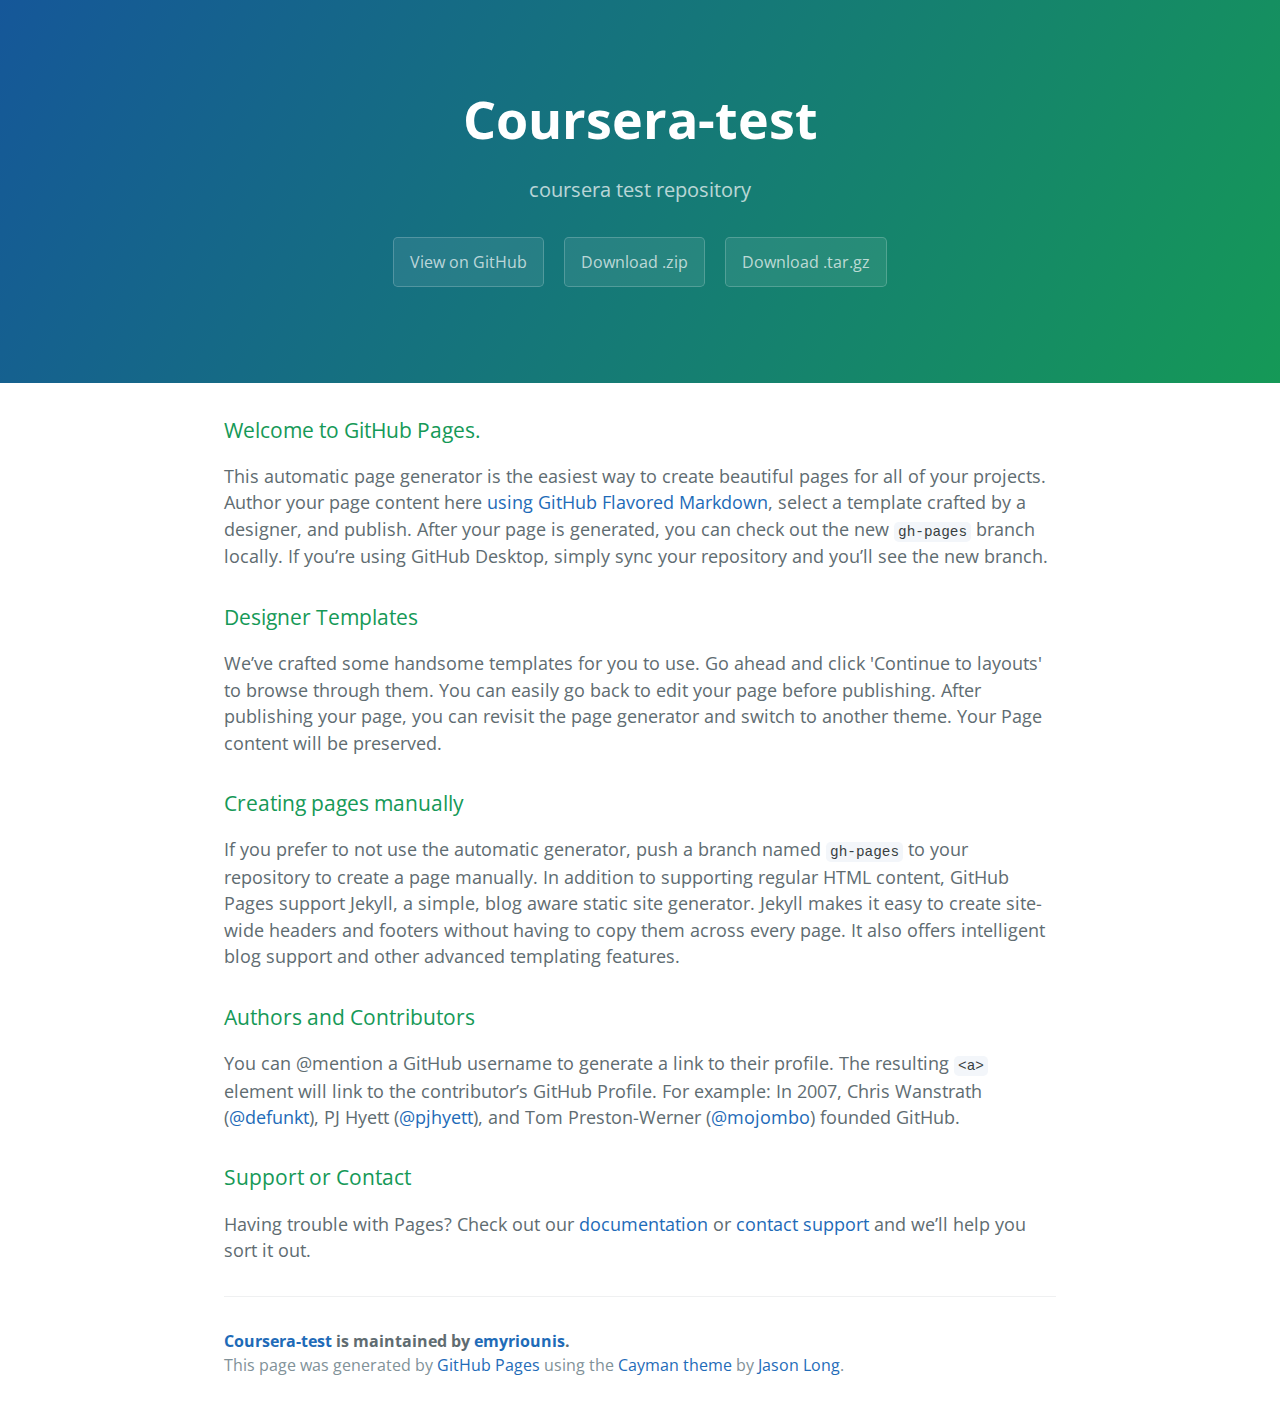
<file: index.html>
<!DOCTYPE html>
<html lang="en-us">
  <head>
    <meta charset="UTF-8">
    <title>Coursera-test by emyriounis</title>
    <meta name="viewport" content="width=device-width, initial-scale=1">
    <link rel="stylesheet" type="text/css" href="stylesheets/normalize.css" media="screen">
    <link href='https://fonts.googleapis.com/css?family=Open+Sans:400,700' rel='stylesheet' type='text/css'>
    <link rel="stylesheet" type="text/css" href="stylesheets/stylesheet.css" media="screen">
    <link rel="stylesheet" type="text/css" href="stylesheets/github-light.css" media="screen">
  </head>
  <body>
    <section class="page-header">
      <h1 class="project-name">Coursera-test</h1>
      <h2 class="project-tagline">coursera test repository</h2>
      <a href="https://github.com/emyriounis/coursera-test" class="btn">View on GitHub</a>
      <a href="https://github.com/emyriounis/coursera-test/zipball/master" class="btn">Download .zip</a>
      <a href="https://github.com/emyriounis/coursera-test/tarball/master" class="btn">Download .tar.gz</a>
    </section>

    <section class="main-content">
      <h3>
<a id="welcome-to-github-pages" class="anchor" href="#welcome-to-github-pages" aria-hidden="true"><span aria-hidden="true" class="octicon octicon-link"></span></a>Welcome to GitHub Pages.</h3>
<p>This automatic page generator is the easiest way to create beautiful pages for all of your projects. Author your page content here <a href="https://guides.github.com/features/mastering-markdown/">using GitHub Flavored Markdown</a>, select a template crafted by a designer, and publish. After your page is generated, you can check out the new <code>gh-pages</code> branch locally. If you’re using GitHub Desktop, simply sync your repository and you’ll see the new branch.</p>
<h3>
<a id="designer-templates" class="anchor" href="#designer-templates" aria-hidden="true"><span aria-hidden="true" class="octicon octicon-link"></span></a>Designer Templates</h3>
<p>We’ve crafted some handsome templates for you to use. Go ahead and click 'Continue to layouts' to browse through them. You can easily go back to edit your page before publishing. After publishing your page, you can revisit the page generator and switch to another theme. Your Page content will be preserved.</p>
<h3>
<a id="creating-pages-manually" class="anchor" href="#creating-pages-manually" aria-hidden="true"><span aria-hidden="true" class="octicon octicon-link"></span></a>Creating pages manually</h3>
<p>If you prefer to not use the automatic generator, push a branch named <code>gh-pages</code> to your repository to create a page manually. In addition to supporting regular HTML content, GitHub Pages support Jekyll, a simple, blog aware static site generator. Jekyll makes it easy to create site-wide headers and footers without having to copy them across every page. It also offers intelligent blog support and other advanced templating features.</p>
<h3>
<a id="authors-and-contributors" class="anchor" href="#authors-and-contributors" aria-hidden="true"><span aria-hidden="true" class="octicon octicon-link"></span></a>Authors and Contributors</h3>
<p>You can @mention a GitHub username to generate a link to their profile. The resulting <code>&lt;a&gt;</code> element will link to the contributor’s GitHub Profile. For example: In 2007, Chris Wanstrath (<a class="user-mention" data-hovercard-type="user" data-hovercard-url="/users/defunkt/hovercard" data-octo-click="hovercard-link-click" data-octo-dimensions="link_type:self" href="https://github.com/defunkt">@defunkt</a>), PJ Hyett (<a class="user-mention" data-hovercard-type="user" data-hovercard-url="/users/pjhyett/hovercard" data-octo-click="hovercard-link-click" data-octo-dimensions="link_type:self" href="https://github.com/pjhyett">@pjhyett</a>), and Tom Preston-Werner (<a class="user-mention" data-hovercard-type="user" data-hovercard-url="/users/mojombo/hovercard" data-octo-click="hovercard-link-click" data-octo-dimensions="link_type:self" href="https://github.com/mojombo">@mojombo</a>) founded GitHub.</p>
<h3>
<a id="support-or-contact" class="anchor" href="#support-or-contact" aria-hidden="true"><span aria-hidden="true" class="octicon octicon-link"></span></a>Support or Contact</h3>
<p>Having trouble with Pages? Check out our <a href="https://help.github.com/pages">documentation</a> or <a href="https://github.com/contact">contact support</a> and we’ll help you sort it out.</p>

      <footer class="site-footer">
        <span class="site-footer-owner"><a href="https://github.com/emyriounis/coursera-test">Coursera-test</a> is maintained by <a href="https://github.com/emyriounis">emyriounis</a>.</span>

        <span class="site-footer-credits">This page was generated by <a href="https://pages.github.com">GitHub Pages</a> using the <a href="https://github.com/jasonlong/cayman-theme">Cayman theme</a> by <a href="https://twitter.com/jasonlong">Jason Long</a>.</span>
      </footer>

    </section>

  
  </body>
</html>
</file>
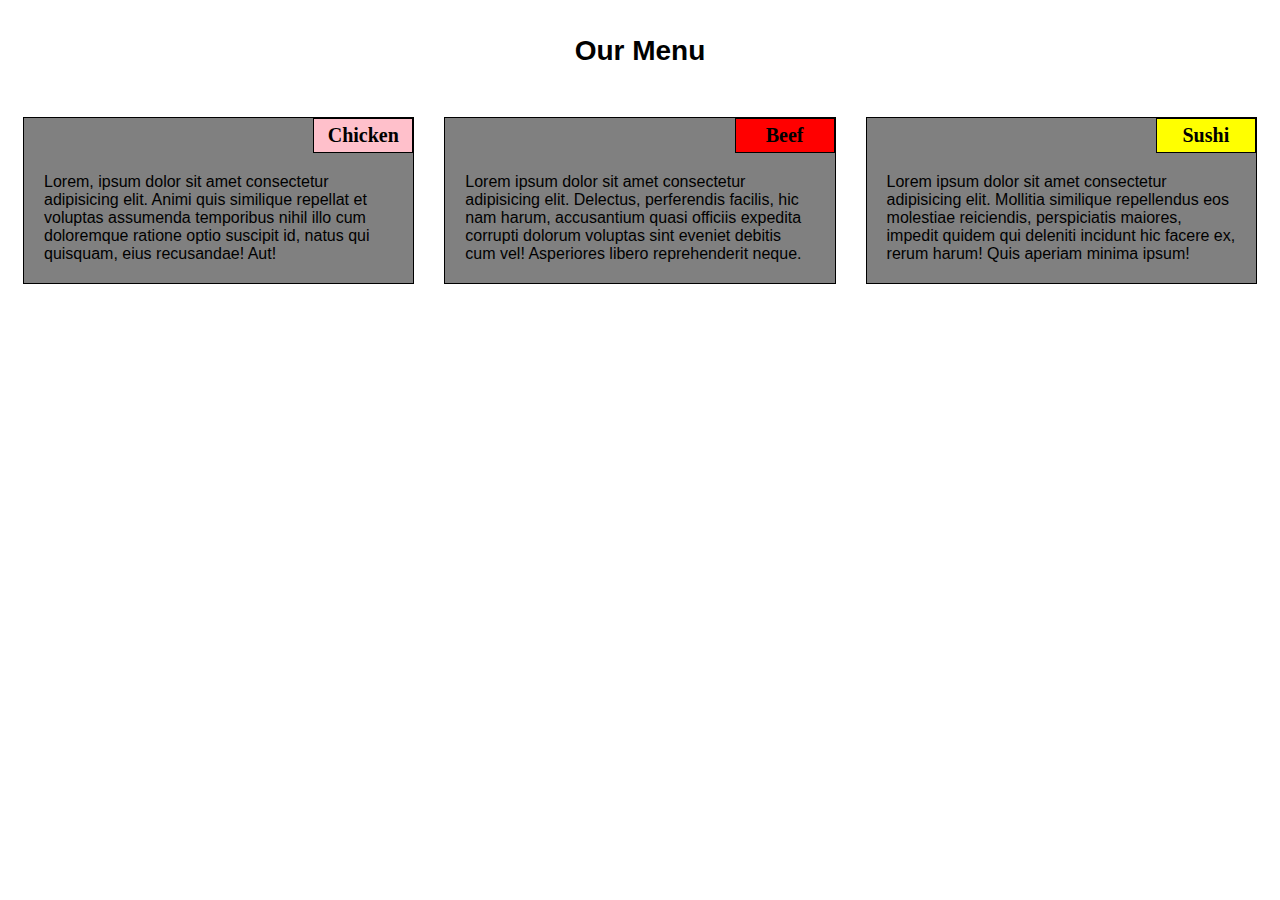
<file: mod2s/index.html>
<!DOCTYPE html>
<html>
  <head>
    <meta charset="utf-8">
    <link href="./styles.css" rel="stylesheet">
    <meta name="viewport" content="width=device-width, initial-scale=1">

    <title>Assignment Solution for Module 2</title>
  </head>

  <body>
    <h1>Our Menu</h1>

 
    <section class="column-lg-4 colmn-md-6 colmn-sm-12">
      <div>
        <p id="chicken">Chicken</p>
        <p class="content">
         Lorem, ipsum dolor sit amet consectetur adipisicing elit. Animi quis similique repellat et voluptas assumenda temporibus nihil illo cum doloremque ratione optio suscipit id, natus qui quisquam, eius recusandae! Aut!
        </p>
      </div>
    </section>
    <section class="column-lg-4 colmn-md-6 colmn-sm-12">
      <div>
        <p id="beef">Beef</p>
        <p class="content">Lorem ipsum dolor sit amet consectetur adipisicing elit. Delectus, perferendis facilis, hic nam harum, accusantium quasi officiis expedita corrupti dolorum voluptas sint eveniet debitis cum vel! Asperiores libero reprehenderit neque.
        </p>
      </div>
    </section>
    <section class="column-lg-4 colmn-md-12 colmn-sm-12">
    <div>
      <p id="sushi">Sushi</p>
        <p class="content">Lorem ipsum dolor sit amet consectetur adipisicing elit. Mollitia similique repellendus eos molestiae reiciendis, perspiciatis maiores, impedit quidem qui deleniti incidunt hic facere ex, rerum harum! Quis aperiam minima ipsum!
        </p>
    </div>
    </section>

  </body>
</html>
</file>
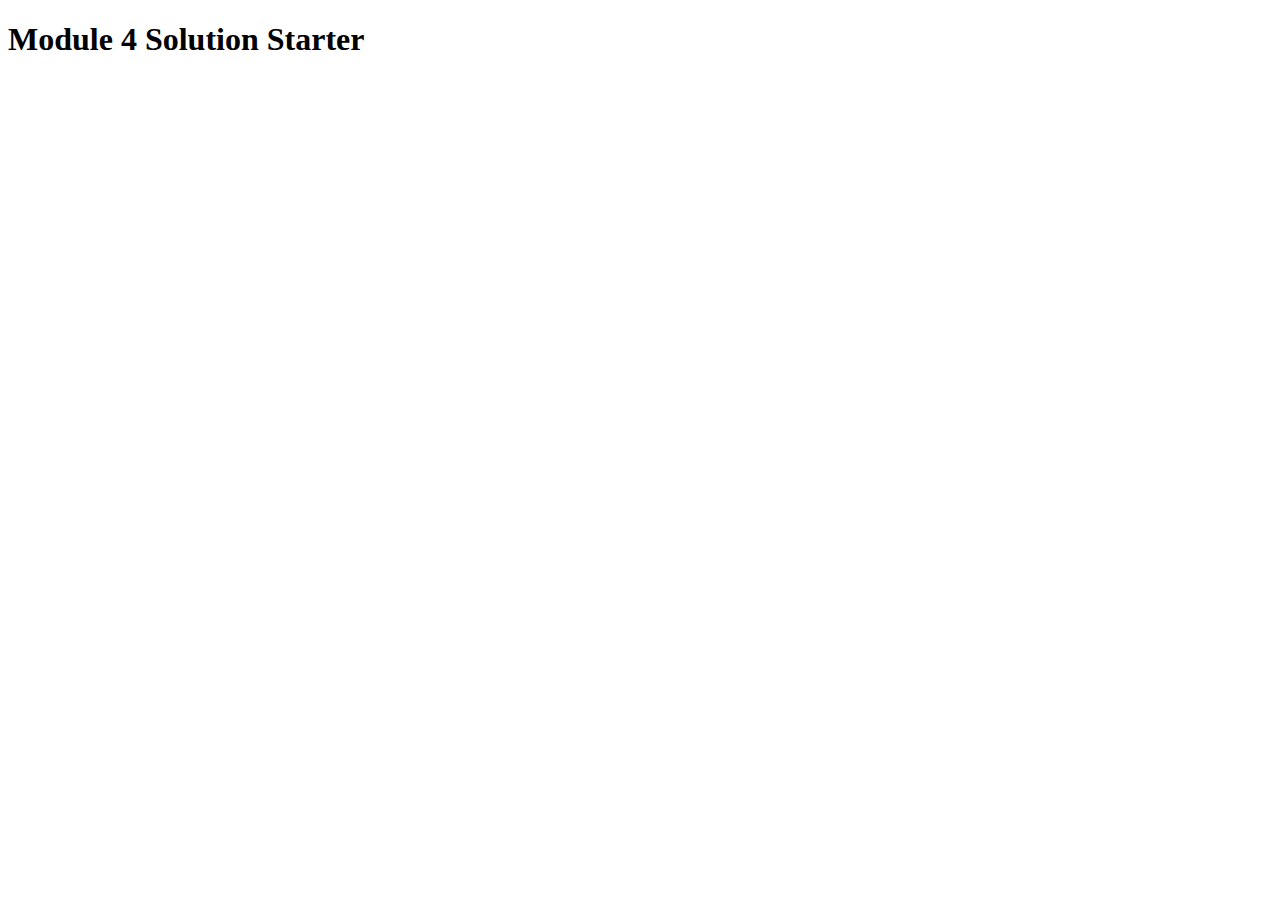
<file: mod4s/index.html>
<!DOCTYPE html>
<html>
<head>
  <meta charset="utf-8">
  <title>Module 4 Solution Solution</title>
  <script src="SpeakHello.js"></script>
  <script src="SpeakGoodBye.js"></script>
  <script src="script.js"></script>
</head>
<body>
  <h1>Module 4 Solution Starter</h1>
</body>
</html>
</file>
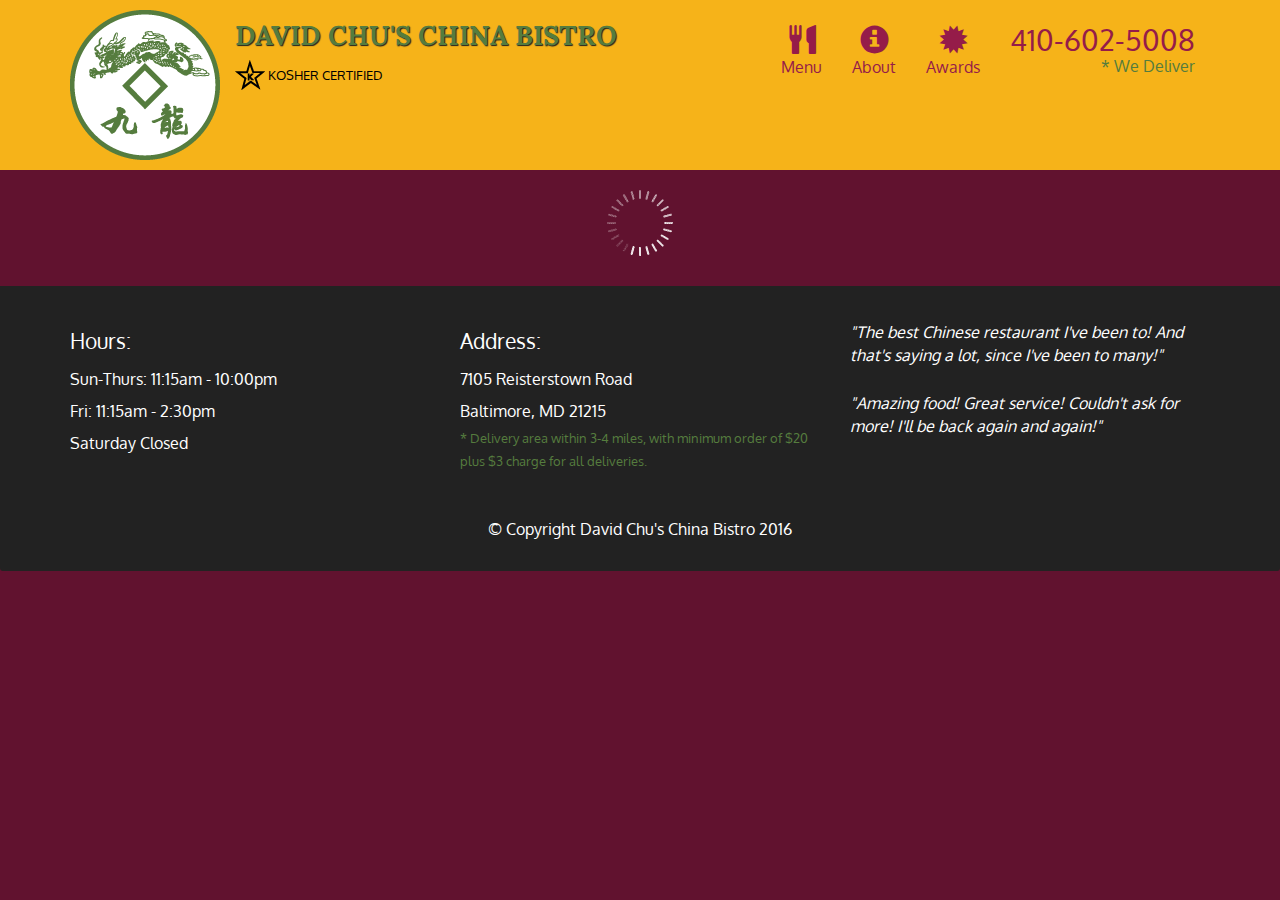
<file: mod5s/index.html>
<!doctype html>
<html lang="en">
  <head>
    <meta charset="utf-8">
    <meta http-equiv="X-UA-Compatible" content="IE=edge">
    <meta name="viewport" content="width=device-width, initial-scale=1">
    <title>David Chu's China Bistro</title>
    <link rel="stylesheet" href="css/bootstrap.min.css">
    <link rel="stylesheet" href="css/styles.css">
    <link href='https://fonts.googleapis.com/css?family=Oxygen:400,300,700' rel='stylesheet' type='text/css'>
    <link href='https://fonts.googleapis.com/css?family=Lora' rel='stylesheet' type='text/css'>
  </head>
<body>
  <header>
    <nav id="header-nav" class="navbar navbar-default">
      <div class="container">
        <div class="navbar-header">
          <a href="index.html" class="pull-left visible-md visible-lg">
            <div id="logo-img" alt="Logo image"></div>
          </a>

          <div class="navbar-brand">
            <a href="index.html"><h1>David Chu's China Bistro</h1></a>
            <p>
              <img src="images/star-k-logo.png" alt="Kosher certification">
              <span>Kosher Certified</span>
            </p>
          </div>

          <button id="navbarToggle" type="button" class="navbar-toggle collapsed" data-toggle="collapse" data-target="#collapsable-nav" aria-expanded="false">
            <span class="sr-only">Toggle navigation</span>
            <span class="icon-bar"></span>
            <span class="icon-bar"></span>
            <span class="icon-bar"></span>
          </button>
        </div>
        
        <div id="collapsable-nav" class="collapse navbar-collapse">
           <ul id="nav-list" class="nav navbar-nav navbar-right">
            <li id="navHomeButton" class="visible-xs active">
              <a href="index.html">
                <span class="glyphicon glyphicon-home"></span> Home</a>
            </li>
            <li id="navMenuButton">
              <a href="#" onclick="$dc.loadMenuCategories();">
                <span class="glyphicon glyphicon-cutlery"></span><br class="hidden-xs"> Menu</a>
            </li>
            <li>
              <a href="#">
                <span class="glyphicon glyphicon-info-sign"></span><br class="hidden-xs"> About</a>
            </li>
            <li>
              <a href="#">
                <span class="glyphicon glyphicon-certificate"></span><br class="hidden-xs"> Awards</a>
            </li>
            <li id="phone" class="hidden-xs">
              <a href="tel:410-602-5008">
                <span>410-602-5008</span></a><div>* We Deliver</div>
            </li>
          </ul><!-- #nav-list -->
        </div><!-- .collapse .navbar-collapse -->
      </div><!-- .container -->
    </nav><!-- #header-nav -->
  </header>

  <div id="call-btn" class="visible-xs">
    <a class="btn" href="tel:410-602-5008">
    <span class="glyphicon glyphicon-earphone"></span>
    410-602-5008
    </a>
  </div>
  <div id="xs-deliver" class="text-center visible-xs">* We Deliver</div>

  <div id="main-content" class="container"></div>

  <footer class="panel-footer">
    <div class="container">
      <div class="row">
        <section id="hours" class="col-sm-4">
          <span>Hours:</span><br>
          Sun-Thurs: 11:15am - 10:00pm<br>
          Fri: 11:15am - 2:30pm<br>
          Saturday Closed
          <hr class="visible-xs">
        </section>
        <section id="address" class="col-sm-4">
          <span>Address:</span><br>
          7105 Reisterstown Road<br>
          Baltimore, MD 21215
          <p>* Delivery area within 3-4 miles, with minimum order of $20 plus $3 charge for all deliveries.</p>
          <hr class="visible-xs">
        </section>
        <section id="testimonials" class="col-sm-4">
          <p>"The best Chinese restaurant I've been to! And that's saying a lot, since I've been to many!"</p>
          <p>"Amazing food! Great service! Couldn't ask for more! I'll be back again and again!"</p>
        </section>
      </div>
      <div class="text-center">&copy; Copyright David Chu's China Bistro 2016</div>
    </div>
  </footer>

  <!-- jQuery (Bootstrap JS plugins depend on it) -->
  <script src="js/jquery-2.1.4.min.js"></script>
  <script src="js/bootstrap.min.js"></script>
  <script src="js/ajax-utils.js"></script>
  <script src="js/script.js"></script>
</body>
</html>
</file>
<file: stylesheets/stylesheet.css>
* {
  box-sizing: border-box; }

body {
  padding: 0;
  margin: 0;
  font-family: "Open Sans", "Helvetica Neue", Helvetica, Arial, sans-serif;
  font-size: 16px;
  line-height: 1.5;
  color: #606c71; }

a {
  color: #1e6bb8;
  text-decoration: none; }
  a:hover {
    text-decoration: underline; }

.btn {
  display: inline-block;
  margin-bottom: 1rem;
  color: rgba(255, 255, 255, 0.7);
  background-color: rgba(255, 255, 255, 0.08);
  border-color: rgba(255, 255, 255, 0.2);
  border-style: solid;
  border-width: 1px;
  border-radius: 0.3rem;
  transition: color 0.2s, background-color 0.2s, border-color 0.2s; }
  .btn + .btn {
    margin-left: 1rem; }

.btn:hover {
  color: rgba(255, 255, 255, 0.8);
  text-decoration: none;
  background-color: rgba(255, 255, 255, 0.2);
  border-color: rgba(255, 255, 255, 0.3); }

@media screen and (min-width: 64em) {
  .btn {
    padding: 0.75rem 1rem; } }

@media screen and (min-width: 42em) and (max-width: 64em) {
  .btn {
    padding: 0.6rem 0.9rem;
    font-size: 0.9rem; } }

@media screen and (max-width: 42em) {
  .btn {
    display: block;
    width: 100%;
    padding: 0.75rem;
    font-size: 0.9rem; }
    .btn + .btn {
      margin-top: 1rem;
      margin-left: 0; } }

.page-header {
  color: #fff;
  text-align: center;
  background-color: #159957;
  background-image: linear-gradient(120deg, #155799, #159957); }

@media screen and (min-width: 64em) {
  .page-header {
    padding: 5rem 6rem; } }

@media screen and (min-width: 42em) and (max-width: 64em) {
  .page-header {
    padding: 3rem 4rem; } }

@media screen and (max-width: 42em) {
  .page-header {
    padding: 2rem 1rem; } }

.project-name {
  margin-top: 0;
  margin-bottom: 0.1rem; }

@media screen and (min-width: 64em) {
  .project-name {
    font-size: 3.25rem; } }

@media screen and (min-width: 42em) and (max-width: 64em) {
  .project-name {
    font-size: 2.25rem; } }

@media screen and (max-width: 42em) {
  .project-name {
    font-size: 1.75rem; } }

.project-tagline {
  margin-bottom: 2rem;
  font-weight: normal;
  opacity: 0.7; }

@media screen and (min-width: 64em) {
  .project-tagline {
    font-size: 1.25rem; } }

@media screen and (min-width: 42em) and (max-width: 64em) {
  .project-tagline {
    font-size: 1.15rem; } }

@media screen and (max-width: 42em) {
  .project-tagline {
    font-size: 1rem; } }

.main-content :first-child {
  margin-top: 0; }
.main-content img {
  max-width: 100%; }
.main-content h1, .main-content h2, .main-content h3, .main-content h4, .main-content h5, .main-content h6 {
  margin-top: 2rem;
  margin-bottom: 1rem;
  font-weight: normal;
  color: #159957; }
.main-content p {
  margin-bottom: 1em; }
.main-content code {
  padding: 2px 4px;
  font-family: Consolas, "Liberation Mono", Menlo, Courier, monospace;
  font-size: 0.9rem;
  color: #383e41;
  background-color: #f3f6fa;
  border-radius: 0.3rem; }
.main-content pre {
  padding: 0.8rem;
  margin-top: 0;
  margin-bottom: 1rem;
  font: 1rem Consolas, "Liberation Mono", Menlo, Courier, monospace;
  color: #567482;
  word-wrap: normal;
  background-color: #f3f6fa;
  border: solid 1px #dce6f0;
  border-radius: 0.3rem; }
  .main-content pre > code {
    padding: 0;
    margin: 0;
    font-size: 0.9rem;
    color: #567482;
    word-break: normal;
    white-space: pre;
    background: transparent;
    border: 0; }
.main-content .highlight {
  margin-bottom: 1rem; }
  .main-content .highlight pre {
    margin-bottom: 0;
    word-break: normal; }
.main-content .highlight pre, .main-content pre {
  padding: 0.8rem;
  overflow: auto;
  font-size: 0.9rem;
  line-height: 1.45;
  border-radius: 0.3rem; }
.main-content pre code, .main-content pre tt {
  display: inline;
  max-width: initial;
  padding: 0;
  margin: 0;
  overflow: initial;
  line-height: inherit;
  word-wrap: normal;
  background-color: transparent;
  border: 0; }
  .main-content pre code:before, .main-content pre code:after, .main-content pre tt:before, .main-content pre tt:after {
    content: normal; }
.main-content ul, .main-content ol {
  margin-top: 0; }
.main-content blockquote {
  padding: 0 1rem;
  margin-left: 0;
  color: #819198;
  border-left: 0.3rem solid #dce6f0; }
  .main-content blockquote > :first-child {
    margin-top: 0; }
  .main-content blockquote > :last-child {
    margin-bottom: 0; }
.main-content table {
  display: block;
  width: 100%;
  overflow: auto;
  word-break: normal;
  word-break: keep-all; }
  .main-content table th {
    font-weight: bold; }
  .main-content table th, .main-content table td {
    padding: 0.5rem 1rem;
    border: 1px solid #e9ebec; }
.main-content dl {
  padding: 0; }
  .main-content dl dt {
    padding: 0;
    margin-top: 1rem;
    font-size: 1rem;
    font-weight: bold; }
  .main-content dl dd {
    padding: 0;
    margin-bottom: 1rem; }
.main-content hr {
  height: 2px;
  padding: 0;
  margin: 1rem 0;
  background-color: #eff0f1;
  border: 0; }

@media screen and (min-width: 64em) {
  .main-content {
    max-width: 64rem;
    padding: 2rem 6rem;
    margin: 0 auto;
    font-size: 1.1rem; } }

@media screen and (min-width: 42em) and (max-width: 64em) {
  .main-content {
    padding: 2rem 4rem;
    font-size: 1.1rem; } }

@media screen and (max-width: 42em) {
  .main-content {
    padding: 2rem 1rem;
    font-size: 1rem; } }

.site-footer {
  padding-top: 2rem;
  margin-top: 2rem;
  border-top: solid 1px #eff0f1; }

.site-footer-owner {
  display: block;
  font-weight: bold; }

.site-footer-credits {
  color: #819198; }

@media screen and (min-width: 64em) {
  .site-footer {
    font-size: 1rem; } }

@media screen and (min-width: 42em) and (max-width: 64em) {
  .site-footer {
    font-size: 1rem; } }

@media screen and (max-width: 42em) {
  .site-footer {
    font-size: 0.9rem; } }
</file>
<file: stylesheets/github-light.css>
/*!
 * GitHub Light v0.4.1
 * Copyright (c) 2012 - 2017 GitHub, Inc.
 * Licensed under MIT (https://github.com/primer/github-syntax-theme-generator/blob/master/LICENSE)
 */

.pl-c /* comment, punctuation.definition.comment, string.comment */ {
  color: #6a737d;
}

.pl-c1 /* constant, entity.name.constant, variable.other.constant, variable.language, support, meta.property-name, support.constant, support.variable, meta.module-reference, markup.raw, meta.diff.header, meta.output */,
.pl-s .pl-v /* string variable */ {
  color: #005cc5;
}

.pl-e /* entity */,
.pl-en /* entity.name */ {
  color: #6f42c1;
}

.pl-smi /* variable.parameter.function, storage.modifier.package, storage.modifier.import, storage.type.java, variable.other */,
.pl-s .pl-s1 /* string source */ {
  color: #24292e;
}

.pl-ent /* entity.name.tag, markup.quote */ {
  color: #22863a;
}

.pl-k /* keyword, storage, storage.type */ {
  color: #d73a49;
}

.pl-s /* string */,
.pl-pds /* punctuation.definition.string, source.regexp, string.regexp.character-class */,
.pl-s .pl-pse .pl-s1 /* string punctuation.section.embedded source */,
.pl-sr /* string.regexp */,
.pl-sr .pl-cce /* string.regexp constant.character.escape */,
.pl-sr .pl-sre /* string.regexp source.ruby.embedded */,
.pl-sr .pl-sra /* string.regexp string.regexp.arbitrary-repitition */ {
  color: #032f62;
}

.pl-v /* variable */,
.pl-smw /* sublimelinter.mark.warning */ {
  color: #e36209;
}

.pl-bu /* invalid.broken, invalid.deprecated, invalid.unimplemented, message.error, brackethighlighter.unmatched, sublimelinter.mark.error */ {
  color: #b31d28;
}

.pl-ii /* invalid.illegal */ {
  color: #fafbfc;
  background-color: #b31d28;
}

.pl-c2 /* carriage-return */ {
  color: #fafbfc;
  background-color: #d73a49;
}

.pl-c2::before /* carriage-return */ {
  content: "^M";
}

.pl-sr .pl-cce /* string.regexp constant.character.escape */ {
  font-weight: bold;
  color: #22863a;
}

.pl-ml /* markup.list */ {
  color: #735c0f;
}

.pl-mh /* markup.heading */,
.pl-mh .pl-en /* markup.heading entity.name */,
.pl-ms /* meta.separator */ {
  font-weight: bold;
  color: #005cc5;
}

.pl-mi /* markup.italic */ {
  font-style: italic;
  color: #24292e;
}

.pl-mb /* markup.bold */ {
  font-weight: bold;
  color: #24292e;
}

.pl-md /* markup.deleted, meta.diff.header.from-file, punctuation.definition.deleted */ {
  color: #b31d28;
  background-color: #ffeef0;
}

.pl-mi1 /* markup.inserted, meta.diff.header.to-file, punctuation.definition.inserted */ {
  color: #22863a;
  background-color: #f0fff4;
}

.pl-mc /* markup.changed, punctuation.definition.changed */ {
  color: #e36209;
  background-color: #ffebda;
}

.pl-mi2 /* markup.ignored, markup.untracked */ {
  color: #f6f8fa;
  background-color: #005cc5;
}

.pl-mdr /* meta.diff.range */ {
  font-weight: bold;
  color: #6f42c1;
}

.pl-ba /* brackethighlighter.tag, brackethighlighter.curly, brackethighlighter.round, brackethighlighter.square, brackethighlighter.angle, brackethighlighter.quote */ {
  color: #586069;
}

.pl-sg /* sublimelinter.gutter-mark */ {
  color: #959da5;
}

.pl-corl /* constant.other.reference.link, string.other.link */ {
  text-decoration: underline;
  color: #032f62;
}
</file>
<file: mod2s/styles.css>
* {
  box-sizing: border-box;
}
body {
  background-color: white;
}
h1 {
  margin: 35px;
  text-align: center;
  font-family: Helvetica;
  font-weight: bold;
  font-size: 175%;
}

  section {
		position: relative;
		padding: 15px;
		width: 100%;
	}
  
  p {
		position: relative;
		clear: right;
	}
	div {
		position: relative;
		background-color: gray;
		border: 1px solid black;
		width: 100%;
		margin-left: auto;
		margin-right: auto;
		margin-bottom: auto;
  }
  
  #chicken {
    background-color:pink;
		float: right;
		width: 100px;
		padding: 5px;
		margin: 0px;
		border: 1px solid black;
		text-align: center;
		font-size: 125%;
		font-weight: bold;
  }
  
  #beef {
    background-color: red;
		float: right;
		width: 100px;
		padding: 5px;
		margin: 0px;
		border: 1px solid black;
		text-align: center;
		font-size: 125%;
		font-weight: bold;
  }
  
  #sushi {
    background-color: yellow;
		color: black;
		float: right;
		width: 100px;
		padding: 5px;
		margin: 0px;
		border: 1px solid black;
		text-align: center;
		font-size: 125%;
		font-weight: bold;
  }
  
	.content {
		padding: 20px;
		border: none;
		background-color: gray;
		font-family: Helvetica;
		color: black;
		margin: 0px;
		overflow: auto;
	}

  	/*desktop version*/
	@media (min-width: 992px){
		.column-lg-4 {
			float: left;
			width: 33.33%;
		}
	}
	/*tablet version*/
	@media (min-width: 768px) and (max-width: 991px){
		.colmn-md-6 {
			float: left;
			width: 50%;
			margin-left: auto;
			margin-right: auto;
		}
		.colmn-md-12 {
			float: left;
			width: 100%;
			margin-left: auto;
			margin-right: auto;
		}
	}
	/*mobile version*/
	@media (max-width: 767px){
		.colmn-sm-12 {
			float: left;
			width: 100%;
		}
	}
</file>
<file: mod5s/css/styles.css>
body {
  font-size: 16px;
  color: #fff;
  background-color: #61122f;
  font-family: 'Oxygen', sans-serif;
}

/** HEADER **/
#header-nav {
  background-color: #f6b319;
  border-radius: 0;
  border: 0;
}

#logo-img {
  background: url('../images/restaurant-logo_large.png') no-repeat;
  width: 150px;
  height: 150px;
  margin: 10px 15px 10px 0;
}

.navbar-brand {
  padding-top: 25px;
}
.navbar-brand h1 { /* Restaurant name */
  font-family: 'Lora', serif;
  color: #557c3e;
  font-size: 1.5em;
  text-transform: uppercase;
  font-weight: bold;
  text-shadow: 1px 1px 1px #222;
  margin-top: 0;
  margin-bottom: 0;
  line-height: .75;
}
.navbar-brand a:hover, .navbar-brand a:focus {
  text-decoration: none;
}
.navbar-brand p { /* Kosher cert */
  color: #000;
  text-transform: uppercase;
  font-size: .7em;
  margin-top: 15px;
}
.navbar-brand p span { /* Star-K */
  vertical-align: middle;
}

#nav-list {
  margin-top: 10px;
}
#nav-list a {
  color: #951C49;
  text-align: center;
}
#nav-list a:hover {
  background: #E7E7E7;
}
#nav-list a span {
  font-size: 1.8em;
}

#phone {
  margin-top: 5px;
}
#phone a { /* Phone number */
  text-align: right;
  padding-bottom: 0;
}
#phone div { /* We Deliver */
  color: #557c3e;
  text-align: right;
  padding-right: 15px;
}

.navbar-header button.navbar-toggle, .navbar-header .icon-bar {
  border: 1px solid #61122f;
}
.navbar-header button.navbar-toggle {
  clear: both;
  margin-top: -30px;
}
/* END HEADER */

/* FOOTER */
.panel-footer {
  margin-top: 30px;
  padding-top: 35px;
  padding-bottom: 30px;
  background-color: #222;
  border-top: 0;
}
.panel-footer div.row {
  margin-bottom: 35px;
}
#hours, #address {
  line-height: 2;
}
#hours > span, #address > span {
  font-size: 1.3em;
}
#address p {
  color: #557c3e;
  font-size: .8em;
  line-height: 1.8;
}
#testimonials {
  font-style: italic;
}
#testimonials p:nth-child(2) {
  margin-top: 25px;
}
/* END FOOTER */



/* HOME PAGE */
.container .jumbotron {
  box-shadow: 0 0 50px #3F0C1F;
  border: 2px solid #3F0C1F;
}

#menu-tile, #specials-tile, #map-tile {
  height: 250px;
  width: 100%;
  margin-bottom: 15px;
  position: relative;
  border: 2px solid #3F0C1F;
  overflow: hidden;
}
#menu-tile:hover, #specials-tile:hover, #map-tile:hover {
  box-shadow: 0 1px 5px 1px #cccccc;
}
#menu-tile {
  background: url('../images/menu-tile.jpg') no-repeat;
  background-position: center;
}
#specials-tile {
  background: url('../images/specials-tile.jpg') no-repeat;
  background-position: center;
}
#menu-tile span, #specials-tile span, #map-tile span {
  position: absolute;
  bottom: 0;
  right: 0;
  width: 100%;
  text-align: center;
  font-size: 1.6em;
  text-transform: uppercase;
  background-color: #000;
  color: #fff;
  opacity: .8;
}
/* END HOME PAGE */

/* MENU CATEGORIES PAGE */
.category-tile { 
  position: relative;
  border: 2px solid #3F0C1F;
  overflow: hidden;
  width: 200px;
  height: 200px;
  margin: 0 auto 15px;
}
.category-tile span {
  position: absolute;
  bottom: 0;
  right: 0;
  width: 100%;
  text-align: center;
  font-size: 1.2em;
  text-transform: uppercase;
  background-color: #000;
  color: #fff;
  opacity: .8;
}
.category-tile:hover {
  box-shadow: 0 1px 5px 1px #cccccc;
}

#menu-categories-title + div {
  margin-bottom: 50px;
}
/* END MENU CATEGORIES PAGE */

/* SINGLE CATEGORY PAGE */
.menu-item-tile {
  margin-bottom: 25px;
}
.menu-item-tile hr {
  width: 80%;
}
.menu-item-tile .menu-item-price {
  font-size: 1.1em;
  text-align: right;
  margin-top: -15px;
  margin-right: -15px;
}
.menu-item-tile .menu-item-price span {
  font-size: .6em;
}
.menu-item-photo {
  position: relative;
  border: 2px solid #3F0C1F; 
  overflow: hidden;
  padding: 0;
  margin-right: -15px;
  margin-left: auto;
  margin-bottom: 20px;
  max-width: 250px;
}
.menu-item-photo div {
  position: absolute;
  bottom: 0;
  right: 0;
  width: 80px;
  background-color: #557c3e;
  text-align: center;
}
.menu-item-description {
  padding-right: 30px;
}
h3.menu-item-title {
  margin: 0 0 10px;
}
.menu-item-details {
  font-size: .9em;
  font-style: italic;
}
/* END SINGLE CATEGORY PAGE */


/********** Large devices only **********/
@media (min-width: 1200px) {
  .container .jumbotron {
    background: url('../images/jumbotron_1200.jpg') no-repeat;
    height: 675px;
  }
}

/********** Medium devices only **********/
@media (min-width: 992px) and (max-width: 1199px) {
  /* Header */
  #logo-img {
    background: url('../images/restaurant-logo_medium.png') no-repeat;
    width: 100px;
    height: 100px;
    margin: 5px 5px 5px 0;
  }
  /* End Header */

  /* Home Page */
  .container .jumbotron {
    background: url('../images/jumbotron_992.jpg') no-repeat;
    height: 558px;
  }
  /* End Home Page */
}

/********** Small devices only **********/
@media (min-width: 768px) and (max-width: 991px) {
  /* Home Page */
  .container .jumbotron {
    background: url('../images/jumbotron_768.jpg') no-repeat;
    height: 432px;
  }
  /* End Home Page */
}

/********** Extra small devices only **********/
@media (max-width: 767px) {
  /* Header */
  .navbar-brand {
    padding-top: 10px;
    height: 80px;
  }
  .navbar-brand h1 { /* Restaurant name */
    padding-top: 10px;
    font-size: 5vw; /* 1vw = 1% of viewport width */
  }
  .navbar-brand p { /* Kosher cert */
    font-size: .6em;
    margin-top: 12px;
  }
  .navbar-brand p img { /* Star-K */
    height: 20px;
  }

  #collapsable-nav a { /* Collapsed nav menu text */
    font-size: 1.2em;
  }
  #collapsable-nav a span { /* Collapsed nav menu glyph */
    font-size: 1em;
    margin-right: 5px;
  }

  #call-btn > a {
    font-size: 1.5em;
    display: block;
    margin: 0 20px;
    padding: 10px;
    border: 2px solid #fff;
    background-color: #f6b319;
    color: #951c49;
  }
  #xs-deliver {
    margin-top: 5px;
    font-size: .7em;
    letter-spacing: .1em;
    text-transform: uppercase;
  }
  /* End Header */

  /* Footer */
  .panel-footer section {
    margin-bottom: 30px;
    text-align: center;
  }
  .panel-footer section:nth-child(3) {
    margin-bottom: 0; /* margin already exists on the whole row */
  }
  .panel-footer section hr {
    width: 50%;
  }
  /* End Footer */

  /* Home Page */
  .container .jumbotron {
    margin-top: 30px;
    padding: 0;
  }
  #menu-tile, #specials-tile {
    width: 360px;
    margin: 0 auto 15px;
  }

  .menu-item-photo {
    margin-right: auto;
  }
  .menu-item-tile .menu-item-price {
    text-align: center;
  }
  .menu-item-description {
    text-align: center;;
  }
}


/********** Super extra small devices Only :-) (e.g., iPhone 4) **********/
@media (max-width: 479px) {
  /* Header */
  .navbar-brand h1 { /* Restaurant name */
    padding-top: 5px;
    font-size: 6vw;
  }
  /* End Header */
  
  /* Home page */
  #menu-tile, #specials-tile {
    width: 280px;
    margin: 0 auto 15px;
  }

  .col-xxs-12 {
    position: relative;
    min-height: 1px;
    padding-right: 15px;
    padding-left: 15px;
    float: left;
    width: 100%;
  }
}
</file>
